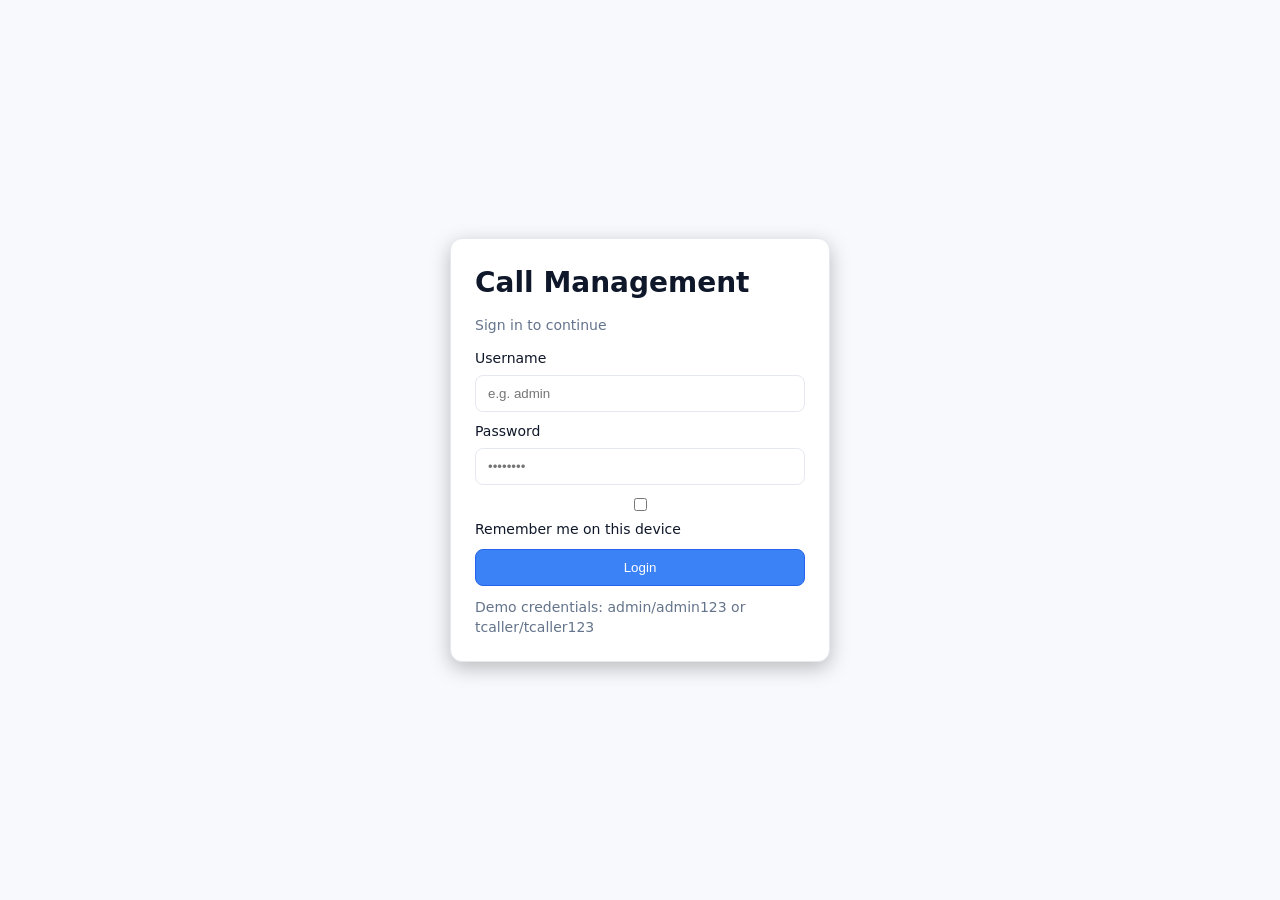
<file: index.html>
<!DOCTYPE html>
<html lang="en">
<head>
  <meta charset="UTF-8" />
  <meta name="viewport" content="width=device-width, initial-scale=1.0" />
  <title>Riyas 50 day Challenge • Login</title>
  <link rel="stylesheet" href="style.css" />
</head>
<body class="auth-body">
  <main class="auth-card">
    <h1>Call Management</h1>
    <p class="muted">Sign in to continue</p>
    <form id="loginForm" class="form">
      <label>
        <span>Username</span>
        <input type="text" id="username" placeholder="e.g. admin" required />
      </label>
      <label>
        <span>Password</span>
        <input type="password" id="password" placeholder="••••••••" required />
      </label>
      <label class="inline">
        <input type="checkbox" id="remember" />
        <span>Remember me on this device</span>
      </label>
      <button type="submit" class="btn primary btn-full">Login</button>
    </form>
    <p id="loginError" class="error hidden">Invalid credentials</p>
    <footer class="auth-footer muted">
      Demo credentials: admin/admin123 or tcaller/tcaller123
    </footer>
  </main>
  <script src="script.js"></script>
  <script>
    window.addEventListener('DOMContentLoaded', () => {
      App.init(); // seed and helpers
      Auth.attachLogin('loginForm', 'loginError', 'remember');
    });
  </script>
</body>
</html>
</file>
<file: style.css>
/* Base */
:root {
  --bg: #f7f9fc;
  --panel: #ffffff;
  --muted: #64748b;
  --text: #0f172a;
  --brand: #3b82f6;
  --brand-2: #16a34a;
  --danger: #dc2626;
  --border: #e6e8ef;
  --card: #ffffff;
  --yellow: #f59e0b;
}
* { box-sizing: border-box; }
html, body { height: 100%; }
body {
  margin: 0;
  background: var(--bg);
  color: var(--text);
  font: 14px/1.4 system-ui, -apple-system, Segoe UI, Roboto, Arial, sans-serif;
}
.muted { color: var(--muted); }
.small { font-size: 12px; }

/* Auth */
.auth-body {
  display: grid;
  place-items: center;
  padding: 32px;
}
.auth-card {
  width: 100%;
  max-width: 380px;
  background: var(--panel);
  border: 1px solid var(--border);
  padding: 24px;
  border-radius: 12px;
  box-shadow: 0 6px 20px rgba(0,0,0,.25);
}
.auth-card h1 { margin: 0 0 6px; }
.auth-footer { margin-top: 12px; }
.error { color: var(--danger); margin-top: 8px; }
.hidden { display: none !important; }

/* Layout */
.layout { display: grid; grid-template-columns: 240px 1fr; min-height: 100vh; }
.sidebar {
  background: var(--panel);
  border-right: 1px solid var(--border);
  padding: 16px;
}
.brand { font-weight: 700; margin: 0 0 12px; }
.nav a {
  display: block; padding: 10px 12px; color: var(--text); text-decoration: none;
  border-radius: 8px; margin: 6px 0;
}
.nav a.active, .nav a:hover { background: #eef2ff; }
.content { padding: 16px 20px; }
.page-header { display: flex; align-items: center; gap: 12px; margin-bottom: 16px; }
.spacer { flex: 1; }
.toolbar { display: flex; gap: 8px; align-items: center; }

/* Cards / Panels */
.cards { display: grid; grid-template-columns: repeat(5, 1fr); gap: 12px; }
.card {
  background: var(--card);
  border: 1px solid var(--border);
  border-radius: 12px;
  padding: 14px;
}
.card h3 { margin: 0; font-size: 13px; color: var(--muted); }
.card .value { font-size: 28px; font-weight: 700; margin-top: 6px; }
.panel {
  background: var(--panel);
  border: 1px solid var(--border);
  border-radius: 12px;
  padding: 14px;
  margin-bottom: 16px;
}
.list .item { padding: 10px 0; border-bottom: 1px dashed var(--border); }

/* Forms */
.form { display: grid; gap: 10px; }
.form label { display: grid; gap: 6px; }
.form input, .form select, .form textarea {
  background: #ffffff; border: 1px solid var(--border); color: var(--text);
  padding: 10px 12px; border-radius: 8px; outline: none;
}
.inline-form { grid-template-columns: repeat(4, 1fr) auto; gap: 8px; }
.inline { display: flex; align-items: center; gap: 10px; }
.file input { display: none; }

/* Buttons */
.btn {
  background: #f3f4f6; color: #111827; border: 1px solid #e5e7eb;
  padding: 10px 12px; border-radius: 8px; cursor: pointer;
}
.btn:hover { filter: brightness(1.1); }
.btn.primary { background: var(--brand); border-color: #2563eb; color: #ffffff; }
.btn.danger { background: #fee2e2; border-color: #fecaca; color: #991b1b; }
.btn-full { width: 100%; }

/* Tables */
.table-wrap { overflow: auto; }
table { width: 100%; border-collapse: collapse; }
th, td { border-bottom: 1px solid var(--border); padding: 10px; text-align: left; }
th { color: var(--muted); font-weight: 600; }
tbody tr:hover { background: #f8fafc; }

/* Modal */
.modal {
  position: fixed; inset: 0; background: rgba(0,0,0,.5);
  display: grid; place-items: center;
}
.modal .modal-content {
  background: var(--panel); border: 1px solid var(--border);
  border-radius: 12px; padding: 16px; width: 100%; max-width: 520px;
}
.timer { font-size: 28px; font-weight: 700; margin: 8px 0 12px; color: var(--brand-2); }
.actions { display: flex; justify-content: flex-end; gap: 8px; }
.grid-2 { display: grid; grid-template-columns: 1fr 1fr; gap: 8px; }
.align-right { display: flex; align-items: center; justify-content: flex-end; }

/* Responsive */
@media (max-width: 980px) {
  .layout { grid-template-columns: 1fr; }
  .sidebar { position: sticky; top: 0; z-index: 10; }
  .cards { grid-template-columns: repeat(2, 1fr); }
  .inline-form { grid-template-columns: 1fr; }
  .grid-2 { grid-template-columns: 1fr; }
}
@media (max-width: 520px) {
  .cards { grid-template-columns: 1fr; }
}

@media (max-width: 720px) {
  .sidebar { display: flex; align-items: center; gap: 8px; overflow-x: auto; }
  .nav { display: flex; gap: 8px; }
  .nav a { display: inline-block; margin: 0; white-space: nowrap; }
  .page-header { flex-wrap: wrap; }
  .toolbar { width: 100%; }
  .toolbar input, .toolbar select { flex: 1; min-width: 0; }

  .table thead { display: none; }
  .table tbody tr {
    display: block;
    border: 1px solid var(--border);
    border-radius: 12px;
    padding: 8px 12px;
    margin-bottom: 12px;
    background: var(--panel);
  }
  .table tbody td {
    display: flex;
    justify-content: space-between;
    gap: 12px;
    border: 0;
    padding: 8px 0;
  }
  .table tbody td::before {
    content: attr(data-label);
    color: var(--muted);
    font-weight: 600;
  }
  .table tbody td:last-child { justify-content: flex-end; }
  .modal .modal-content { width: calc(100% - 24px); max-width: none; }
}
</file>
